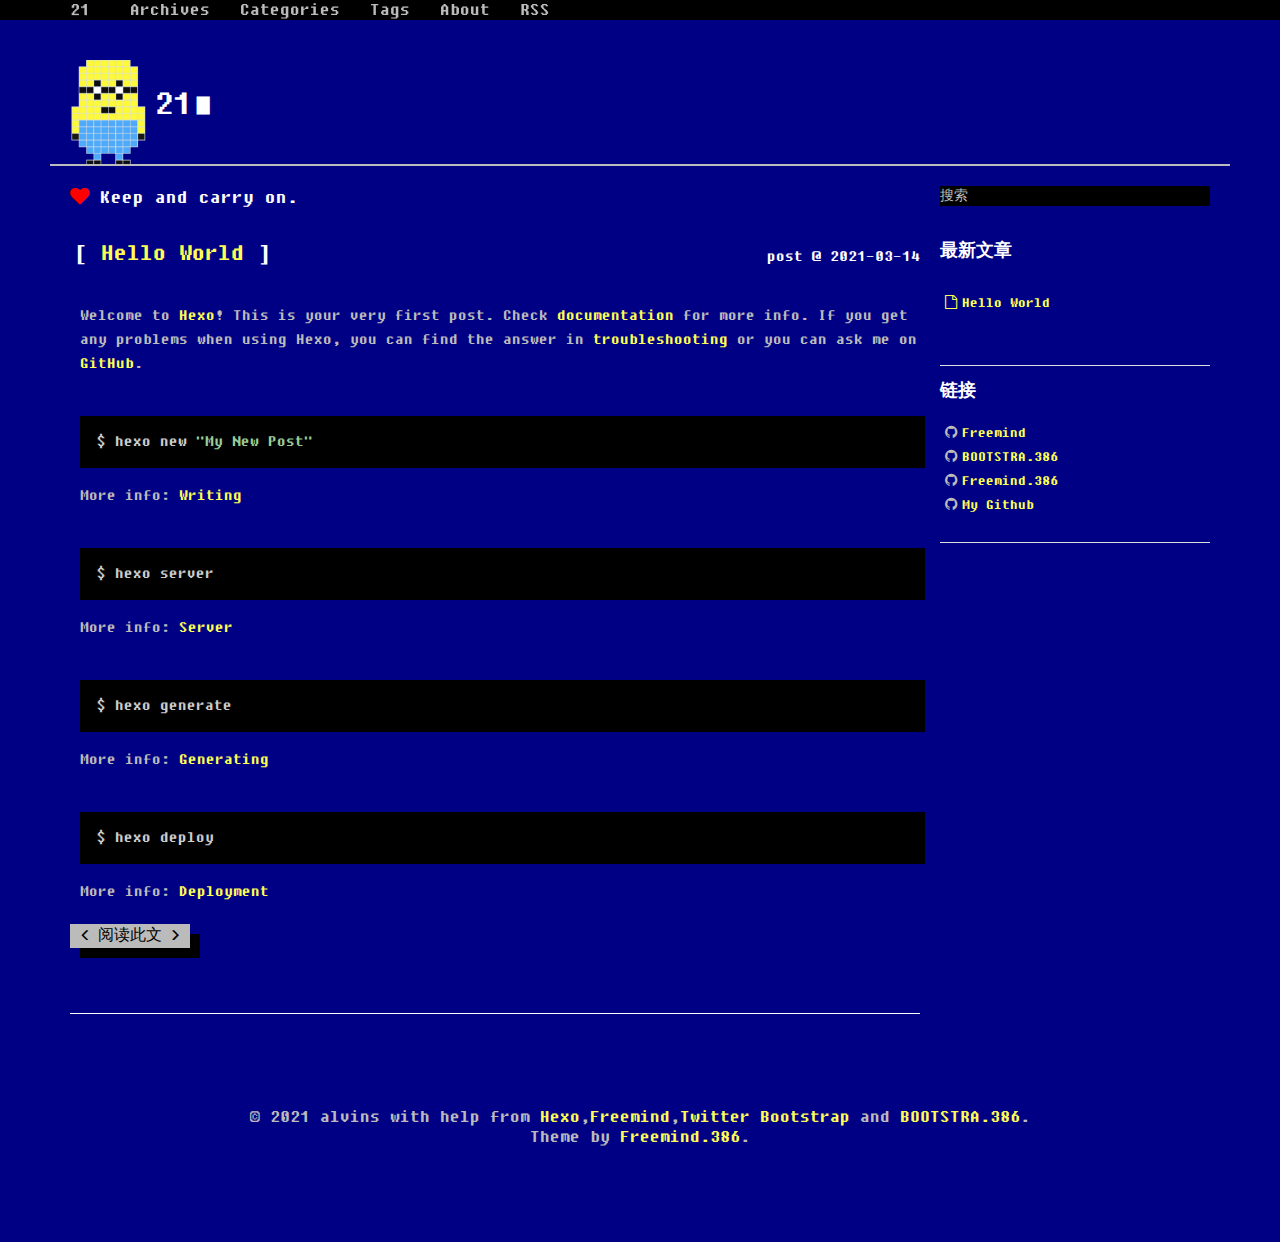
<file: index.html>
<!DOCTYPE HTML>
<html>
<head>
  <meta charset="utf-8">
  <meta http-equiv="pragma" content="no-cache">
  <meta http-equiv="cache-control" content="no-cache">
  <meta http-equiv="expires" content="0">
  
  <title>21</title>
  <meta name="author" content="alvins">
  
  
  <meta name="viewport" content="width=device-width, initial-scale=1, maximum-scale=1">

  
  <meta property="og:site_name" content="21"/>

  
    <meta property="og:image" content=""/>
  

  
  
    <link href="/favicon.png" rel="icon">
  
  
  <link rel="stylesheet" href="/css/bootstrap.min.css" media="screen" type="text/css">
  <link rel="stylesheet" href="/css/font-awesome.css" media="screen" type="text/css">
  <link rel="stylesheet" href="/css/style.css" media="screen" type="text/css">
  <link rel="stylesheet" href="/css/responsive.css" media="screen" type="text/css">
  <link rel="stylesheet" href="/css/highlight.css" media="screen" type="text/css">
  <link rel="stylesheet" href="/css/google-fonts.css" media="screen" type="text/css">
  <!--[if lt IE 9]><script src="//html5shiv.googlecode.com/svn/trunk/html5.js"></script><![endif]-->

  <script src="/js/jquery-2.0.3.min.js"></script>

  <!-- analytics -->
  
<script>
  (function(i,s,o,g,r,a,m){i['GoogleAnalyticsObject']=r;i[r]=i[r]||function(){
  (i[r].q=i[r].q||[]).push(arguments)},i[r].l=1*new Date();a=s.createElement(o),
  m=s.getElementsByTagName(o)[0];a.async=1;a.src=g;m.parentNode.insertBefore(a,m)
  })(window,document,'script','//www.google-analytics.com/analytics.js','ga');
  ga('create', 'UA-70812759-1', 'auto');
  ga('send', 'pageview');
</script>



<script>
var _hmt = _hmt || [];
(function() {
  var hm = document.createElement("script");
  hm.src = "//hm.baidu.com/hm.js?cb5448498d7169c668b07c2b255d62c1";
  var s = document.getElementsByTagName("script")[0]; 
  s.parentNode.insertBefore(hm, s);
})();
</script>


<meta name="generator" content="Hexo 5.4.0"></head>

 <body>  
  <nav id="main-nav" class="navbar navbar-inverse navbar-fixed-top" role="navigation">
    <div class="container">
      <button type="button" class="navbar-header navbar-toggle" data-toggle="collapse" data-target=".navbar-collapse">
		<span class="sr-only">Toggle navigation</span>
        <span class="icon-bar"></span>
        <span class="icon-bar"></span>
        <span class="icon-bar"></span>
      </button>
	  <a class="navbar-brand" href="/">21</a>
      <div class="collapse navbar-collapse nav-menu">
		<ul class="nav navbar-nav">
		  
		  <li>
			<a href="/archives" title="All the articles.">
			  <i class=""></i>Archives
			</a>
		  </li>
		  
		  <li>
			<a href="/categories" title="All the categories.">
			  <i class=""></i>Categories
			</a>
		  </li>
		  
		  <li>
			<a href="/tags" title="All the tags.">
			  <i class=""></i>Tags
			</a>
		  </li>
		  
		  <li>
			<a href="/about" title="About me.">
			  <i class=""></i>About
			</a>
		  </li>
		  
		  <li>
			<a href="/atom.xml" title="Subscribe me.">
			  <i class=""></i>RSS
			</a>
		  </li>
		  
		</ul>
      </div>
    </div> <!-- container -->
</nav>
<div class="clearfix"></div>

  <div class="container">
  	<div class="content">
    	 <div class="page-header logo">
  <h1>21<span class="blink-fast">∎</span></h1>
</div>

<div class="row page">

	
	<div class="col-md-9">
	

		<div class="slogan">


		<i class="fa fa-heart blink-slow"></i>

		Keep and carry on.

</div>    

		<div id="top_search"></div>
		<div class="mypage">
		
		<!-- title and entry -->
		
			
	
	<!-- display as entry -->
<div class="row">
	<div class="col-md-8">
		<h3 class="title">
			<a href="/2021/03/14/hello-world/" >Hello World</a>
		</h3>
		</div>
	<div class="col-md-4">
		<div class="date">post @ 2021-03-14  </div>
		</div>
	</div>
	


			<div class="entry">
  <div class="row">
	
	
		<p>Welcome to <a target="_blank" rel="noopener" href="https://hexo.io/">Hexo</a>! This is your very first post. Check <a target="_blank" rel="noopener" href="https://hexo.io/docs/">documentation</a> for more info. If you get any problems when using Hexo, you can find the answer in <a target="_blank" rel="noopener" href="https://hexo.io/docs/troubleshooting.html">troubleshooting</a> or you can ask me on <a target="_blank" rel="noopener" href="https://github.com/hexojs/hexo/issues">GitHub</a>.</p>
<h2 id="Quick-Start"><a href="#Quick-Start" class="headerlink" title="Quick Start"></a>Quick Start</h2><h3 id="Create-a-new-post"><a href="#Create-a-new-post" class="headerlink" title="Create a new post"></a>Create a new post</h3><pre class="highlight"><span class="line">$ hexo new <span class="string">&quot;My New Post&quot;</span></span><br></pre>

<p>More info: <a target="_blank" rel="noopener" href="https://hexo.io/docs/writing.html">Writing</a></p>
<h3 id="Run-server"><a href="#Run-server" class="headerlink" title="Run server"></a>Run server</h3><pre class="highlight"><span class="line">$ hexo server</span><br></pre>

<p>More info: <a target="_blank" rel="noopener" href="https://hexo.io/docs/server.html">Server</a></p>
<h3 id="Generate-static-files"><a href="#Generate-static-files" class="headerlink" title="Generate static files"></a>Generate static files</h3><pre class="highlight"><span class="line">$ hexo generate</span><br></pre>

<p>More info: <a target="_blank" rel="noopener" href="https://hexo.io/docs/generating.html">Generating</a></p>
<h3 id="Deploy-to-remote-sites"><a href="#Deploy-to-remote-sites" class="headerlink" title="Deploy to remote sites"></a>Deploy to remote sites</h3><pre class="highlight"><span class="line">$ hexo deploy</span><br></pre>

<p>More info: <a target="_blank" rel="noopener" href="https://hexo.io/docs/one-command-deployment.html">Deployment</a></p>

	
	</div>
  <a type="button" href="/2021/03/14/hello-world/#more" class="btn btn-default more">阅读此文</a>
</div>

		

		</div>

		<!-- pagination -->
		<div>
  		<center>
		<div class="pagination">

   
</div>

  		</center>
		</div>

		
		
	</div> <!-- col-md-9 -->

	
		<div class="col-md-3">
	<div id="sidebar">
	
			
  <div id="site_search">
   <div class="form-group">
    <input type="text" id="local-search-input" name="q" results="0" placeholder="搜索" class="st-search-input st-default-search-input form-control"/>
   </div>  
  <div id="local-search-result"></div>
  </div>


		
			
		
			

		
			
<div class="widget">
  <h4>最新文章</h4>
  <ul class="entry list-unstyled">
    
      <li>
        <a href="/2021/03/14/hello-world/" ><i class="fa fa-file-o"></i>Hello World</a>
      </li>
    
  </ul>
</div>

		
			
<div class="widget">
	<h4>链接</h4>
	<ul class="blogroll list-unstyled">
	
		<li><i class="fa fa-github"></i><a href="https://github.com/wzpan/hexo-theme-freemind" title="Freemind's Github repository." target="_blank"]);">Freemind</a></li>
	
		<li><i class="fa fa-github"></i><a href="https://github.com/kristopolous/BOOTSTRA.386" title="BOOTSTRA.386's Github repository." target="_blank"]);">BOOTSTRA.386</a></li>
	
		<li><i class="fa fa-github"></i><a href="https://github.com/blackshow/hexo-theme-freemind.386" title="Freemind.386's Github repository." target="_blank"]);">Freemind.386</a></li>
	
		<li><i class="fa fa-github"></i><a href="http://www.github.com/blackshow" title="My Github account." target="_blank"]);">My Github</a></li>
	
	</ul>
</div>


		
	</div> <!-- sidebar -->
</div> <!-- col-md-3 -->

	
	
</div> <!-- row-fluid -->
	</div>
  </div>
  <div class="container-narrow">
  <footer> <p>
  &copy; 2021 alvins
  
      with help from <a href="http://hexo.io/" target="_blank">Hexo</a>,<a target="_blank" rel="noopener" href="http://github.com/wzpan/hexo-theme-freemind/">Freemind</a>,<a href="http://getbootstrap.com/" target="_blank">Twitter Bootstrap</a> and <a href="http://getbootstrap.com/" target="_blank">BOOTSTRA.386</a>. 
     <br> Theme by <a target="_blank" rel="noopener" href="http://github.com/wzpan/hexo-theme-freemind/">Freemind.386</a>.    
</p>
 </footer>
</div> <!-- container-narrow -->
  


  
<a id="gotop" href="#">   
  <span>⬆︎TOP</span>
</a>

<script src="/js/jquery.imagesloaded.min.js"></script>
<script src="/js/gallery.js"></script>
<script src="/js/bootstrap.min.js"></script>
<script src="/js/main.js"></script>
<script src="/js/search.js"></script> 


<link rel="stylesheet" href="/fancybox/jquery.fancybox.css" media="screen" type="text/css">
<script src="/fancybox/jquery.fancybox.pack.js"></script>
<script type="text/javascript">
(function($){
  $('.fancybox').fancybox();
})(jQuery);
</script>



</body>
   </html>
</file>
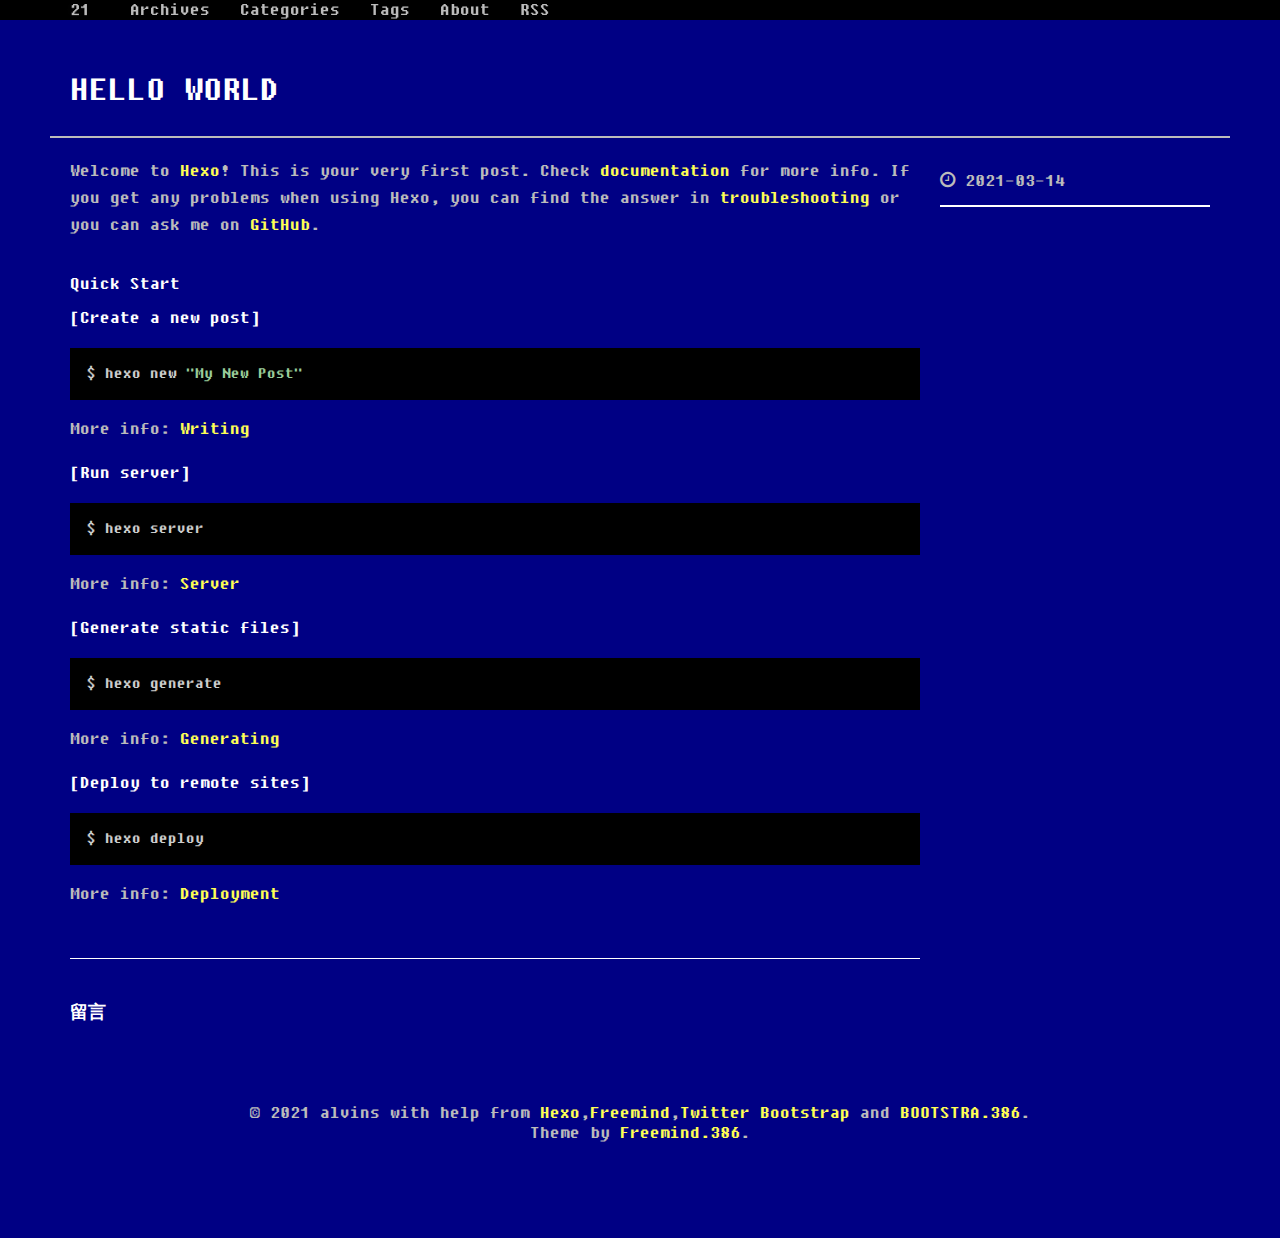
<file: 2021/03/14/hello-world/index.html>
<!DOCTYPE HTML>
<html>
<head>
  <meta charset="utf-8">
  <meta http-equiv="pragma" content="no-cache">
  <meta http-equiv="cache-control" content="no-cache">
  <meta http-equiv="expires" content="0">
  
  <title>Hello World | 21</title>
  <meta name="author" content="alvins">
  
  <meta name="description" content="Welcome to Hexo! This is your very first post. Check documentation for more info. If you get any problems when using Hexo, you can find the answer in ">
  
  
  <meta name="viewport" content="width=device-width, initial-scale=1, maximum-scale=1">

  <meta property="og:title" content="Hello World"/>
  <meta property="og:site_name" content="21"/>

  
    <meta property="og:image" content=""/>
  

  
  
    <link href="/favicon.png" rel="icon">
  
  
  <link rel="stylesheet" href="/css/bootstrap.min.css" media="screen" type="text/css">
  <link rel="stylesheet" href="/css/font-awesome.css" media="screen" type="text/css">
  <link rel="stylesheet" href="/css/style.css" media="screen" type="text/css">
  <link rel="stylesheet" href="/css/responsive.css" media="screen" type="text/css">
  <link rel="stylesheet" href="/css/highlight.css" media="screen" type="text/css">
  <link rel="stylesheet" href="/css/google-fonts.css" media="screen" type="text/css">
  <!--[if lt IE 9]><script src="//html5shiv.googlecode.com/svn/trunk/html5.js"></script><![endif]-->

  <script src="/js/jquery-2.0.3.min.js"></script>

  <!-- analytics -->
  
<script>
  (function(i,s,o,g,r,a,m){i['GoogleAnalyticsObject']=r;i[r]=i[r]||function(){
  (i[r].q=i[r].q||[]).push(arguments)},i[r].l=1*new Date();a=s.createElement(o),
  m=s.getElementsByTagName(o)[0];a.async=1;a.src=g;m.parentNode.insertBefore(a,m)
  })(window,document,'script','//www.google-analytics.com/analytics.js','ga');
  ga('create', 'UA-70812759-1', 'auto');
  ga('send', 'pageview');
</script>



<script>
var _hmt = _hmt || [];
(function() {
  var hm = document.createElement("script");
  hm.src = "//hm.baidu.com/hm.js?cb5448498d7169c668b07c2b255d62c1";
  var s = document.getElementsByTagName("script")[0]; 
  s.parentNode.insertBefore(hm, s);
})();
</script>


<meta name="generator" content="Hexo 5.4.0"></head>

 <body>  
  <nav id="main-nav" class="navbar navbar-inverse navbar-fixed-top" role="navigation">
    <div class="container">
      <button type="button" class="navbar-header navbar-toggle" data-toggle="collapse" data-target=".navbar-collapse">
		<span class="sr-only">Toggle navigation</span>
        <span class="icon-bar"></span>
        <span class="icon-bar"></span>
        <span class="icon-bar"></span>
      </button>
	  <a class="navbar-brand" href="/">21</a>
      <div class="collapse navbar-collapse nav-menu">
		<ul class="nav navbar-nav">
		  
		  <li>
			<a href="/archives" title="All the articles.">
			  <i class=""></i>Archives
			</a>
		  </li>
		  
		  <li>
			<a href="/categories" title="All the categories.">
			  <i class=""></i>Categories
			</a>
		  </li>
		  
		  <li>
			<a href="/tags" title="All the tags.">
			  <i class=""></i>Tags
			</a>
		  </li>
		  
		  <li>
			<a href="/about" title="About me.">
			  <i class=""></i>About
			</a>
		  </li>
		  
		  <li>
			<a href="/atom.xml" title="Subscribe me.">
			  <i class=""></i>RSS
			</a>
		  </li>
		  
		</ul>
      </div>
    </div> <!-- container -->
</nav>
<div class="clearfix"></div>

  <div class="container">
  	<div class="content">
    	 


	
		<div class="page-header">
			<h1> Hello World</h1>
		</div>
	



<div class="row post">
	<!-- cols -->
	
	<div id="top_meta"></div>
	<div class="col-md-9">
	

	<!-- content -->
	<div class="mypage">		
	  		

	  <p>Welcome to <a target="_blank" rel="noopener" href="https://hexo.io/">Hexo</a>! This is your very first post. Check <a target="_blank" rel="noopener" href="https://hexo.io/docs/">documentation</a> for more info. If you get any problems when using Hexo, you can find the answer in <a target="_blank" rel="noopener" href="https://hexo.io/docs/troubleshooting.html">troubleshooting</a> or you can ask me on <a target="_blank" rel="noopener" href="https://github.com/hexojs/hexo/issues">GitHub</a>.</p>
<h2 id="Quick-Start"><a href="#Quick-Start" class="headerlink" title="Quick Start"></a>Quick Start</h2><h3 id="Create-a-new-post"><a href="#Create-a-new-post" class="headerlink" title="Create a new post"></a>Create a new post</h3><pre class="highlight"><span class="line">$ hexo new <span class="string">&quot;My New Post&quot;</span></span><br></pre>

<p>More info: <a target="_blank" rel="noopener" href="https://hexo.io/docs/writing.html">Writing</a></p>
<h3 id="Run-server"><a href="#Run-server" class="headerlink" title="Run server"></a>Run server</h3><pre class="highlight"><span class="line">$ hexo server</span><br></pre>

<p>More info: <a target="_blank" rel="noopener" href="https://hexo.io/docs/server.html">Server</a></p>
<h3 id="Generate-static-files"><a href="#Generate-static-files" class="headerlink" title="Generate static files"></a>Generate static files</h3><pre class="highlight"><span class="line">$ hexo generate</span><br></pre>

<p>More info: <a target="_blank" rel="noopener" href="https://hexo.io/docs/generating.html">Generating</a></p>
<h3 id="Deploy-to-remote-sites"><a href="#Deploy-to-remote-sites" class="headerlink" title="Deploy to remote sites"></a>Deploy to remote sites</h3><pre class="highlight"><span class="line">$ hexo deploy</span><br></pre>

<p>More info: <a target="_blank" rel="noopener" href="https://hexo.io/docs/one-command-deployment.html">Deployment</a></p>
	  
	</div>

	<div>
  	<center>
	<div class="pagination">

    
</div>

    </center>
	</div>
	
	<!-- comment -->
	
<section id="comment">
    <h2 class="title">留言</h2>

    
</section>


	</div> <!-- col-md-9/col-md-12 -->
		
	
	<div id="side_meta">
		<div class="col-md-3" id="post_meta"> 

	<!-- date -->
	
	<div class="meta-widget">
	<i class="fa fa-clock-o"></i>
	2021-03-14 
	</div>
	

	<!-- categories -->
    

	<!-- tags -->
		

	<!-- toc -->
	<div class="meta-widget">
	
	</div>
	
    <hr>
	
</div><!-- col-md-3 -->

	</div>
		

</div><!-- row -->



	</div>
  </div>
  <div class="container-narrow">
  <footer> <p>
  &copy; 2021 alvins
  
      with help from <a href="http://hexo.io/" target="_blank">Hexo</a>,<a target="_blank" rel="noopener" href="http://github.com/wzpan/hexo-theme-freemind/">Freemind</a>,<a href="http://getbootstrap.com/" target="_blank">Twitter Bootstrap</a> and <a href="http://getbootstrap.com/" target="_blank">BOOTSTRA.386</a>. 
     <br> Theme by <a target="_blank" rel="noopener" href="http://github.com/wzpan/hexo-theme-freemind/">Freemind.386</a>.    
</p>
 </footer>
</div> <!-- container-narrow -->
  


  
<a id="gotop" href="#">   
  <span>⬆︎TOP</span>
</a>

<script src="/js/jquery.imagesloaded.min.js"></script>
<script src="/js/gallery.js"></script>
<script src="/js/bootstrap.min.js"></script>
<script src="/js/main.js"></script>
<script src="/js/search.js"></script> 


<link rel="stylesheet" href="/fancybox/jquery.fancybox.css" media="screen" type="text/css">
<script src="/fancybox/jquery.fancybox.pack.js"></script>
<script type="text/javascript">
(function($){
  $('.fancybox').fancybox();
})(jQuery);
</script>



</body>
   </html>
</file>
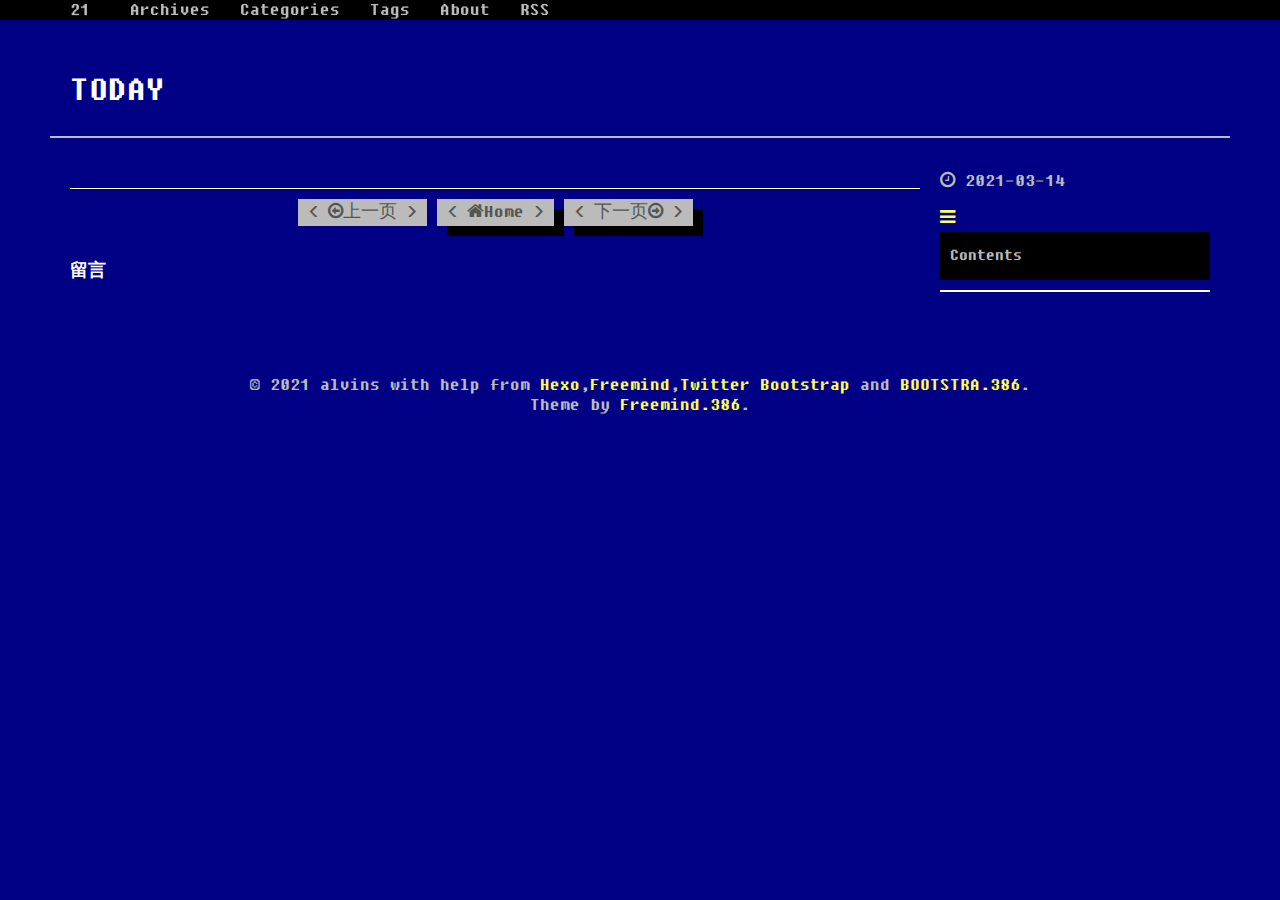
<file: 2021/03/14/today/index.html>
<!DOCTYPE HTML>
<html>
<head>
  <meta charset="utf-8">
  <meta http-equiv="pragma" content="no-cache">
  <meta http-equiv="cache-control" content="no-cache">
  <meta http-equiv="expires" content="0">
  
  <title>today | 21</title>
  <meta name="author" content="alvins">
  
  
  <meta name="viewport" content="width=device-width, initial-scale=1, maximum-scale=1">

  <meta property="og:title" content="today"/>
  <meta property="og:site_name" content="21"/>

  
    <meta property="og:image" content=""/>
  

  
  
    <link href="/favicon.png" rel="icon">
  
  
  <link rel="stylesheet" href="/css/bootstrap.min.css" media="screen" type="text/css">
  <link rel="stylesheet" href="/css/font-awesome.css" media="screen" type="text/css">
  <link rel="stylesheet" href="/css/style.css" media="screen" type="text/css">
  <link rel="stylesheet" href="/css/responsive.css" media="screen" type="text/css">
  <link rel="stylesheet" href="/css/highlight.css" media="screen" type="text/css">
  <link rel="stylesheet" href="/css/google-fonts.css" media="screen" type="text/css">
  <!--[if lt IE 9]><script src="//html5shiv.googlecode.com/svn/trunk/html5.js"></script><![endif]-->

  <script src="/js/jquery-2.0.3.min.js"></script>

  <!-- analytics -->
  
<script>
  (function(i,s,o,g,r,a,m){i['GoogleAnalyticsObject']=r;i[r]=i[r]||function(){
  (i[r].q=i[r].q||[]).push(arguments)},i[r].l=1*new Date();a=s.createElement(o),
  m=s.getElementsByTagName(o)[0];a.async=1;a.src=g;m.parentNode.insertBefore(a,m)
  })(window,document,'script','//www.google-analytics.com/analytics.js','ga');
  ga('create', 'UA-70812759-1', 'auto');
  ga('send', 'pageview');
</script>



<script>
var _hmt = _hmt || [];
(function() {
  var hm = document.createElement("script");
  hm.src = "//hm.baidu.com/hm.js?cb5448498d7169c668b07c2b255d62c1";
  var s = document.getElementsByTagName("script")[0]; 
  s.parentNode.insertBefore(hm, s);
})();
</script>


<meta name="generator" content="Hexo 5.4.0"></head>

 <body>  
  <nav id="main-nav" class="navbar navbar-inverse navbar-fixed-top" role="navigation">
    <div class="container">
      <button type="button" class="navbar-header navbar-toggle" data-toggle="collapse" data-target=".navbar-collapse">
		<span class="sr-only">Toggle navigation</span>
        <span class="icon-bar"></span>
        <span class="icon-bar"></span>
        <span class="icon-bar"></span>
      </button>
	  <a class="navbar-brand" href="/">21</a>
      <div class="collapse navbar-collapse nav-menu">
		<ul class="nav navbar-nav">
		  
		  <li>
			<a href="/archives" title="All the articles.">
			  <i class=""></i>Archives
			</a>
		  </li>
		  
		  <li>
			<a href="/categories" title="All the categories.">
			  <i class=""></i>Categories
			</a>
		  </li>
		  
		  <li>
			<a href="/tags" title="All the tags.">
			  <i class=""></i>Tags
			</a>
		  </li>
		  
		  <li>
			<a href="/about" title="About me.">
			  <i class=""></i>About
			</a>
		  </li>
		  
		  <li>
			<a href="/atom.xml" title="Subscribe me.">
			  <i class=""></i>RSS
			</a>
		  </li>
		  
		</ul>
      </div>
    </div> <!-- container -->
</nav>
<div class="clearfix"></div>

  <div class="container">
  	<div class="content">
    	 


	
		<div class="page-header">
			<h1> today</h1>
		</div>
	



<div class="row post">
	<!-- cols -->
	
	<div id="top_meta"></div>
	<div class="col-md-9">
	

	<!-- content -->
	<div class="mypage">		
	  		

	  	  
	</div>

	<div>
  	<center>
	<div class="pagination">

    
    
    <a type="button" class="btn btn-default disabled"><i class="fa fa-arrow-circle-o-left"></i>上一页</a>
    

    <a href="/" type="button" class="btn btn-default"><i class="fa fa-home"></i>Home</a>
    
    <a href="/2021/03/14/404/" type="button" class="btn btn-default ">下一页<i
                class="fa fa-arrow-circle-o-right"></i></a>
    

    
</div>

    </center>
	</div>
	
	<!-- comment -->
	
<section id="comment">
    <h2 class="title">留言</h2>

    
</section>


	</div> <!-- col-md-9/col-md-12 -->
		
	
	<div id="side_meta">
		<div class="col-md-3" id="post_meta"> 

	<!-- date -->
	
	<div class="meta-widget">
	<i class="fa fa-clock-o"></i>
	2021-03-14 
	</div>
	

	<!-- categories -->
    

	<!-- tags -->
		

	<!-- toc -->
	<div class="meta-widget">
	
	   <a data-toggle="collapse" data-target="#toc"><i class="fa fa-bars"></i></a>
	   <div id="toc" class="toc collapse in">
		   <span class="toc-title">Contents</span>
			
		</div>
	
	</div>
	
    <hr>
	
</div><!-- col-md-3 -->

	</div>
		

</div><!-- row -->



	</div>
  </div>
  <div class="container-narrow">
  <footer> <p>
  &copy; 2021 alvins
  
      with help from <a href="http://hexo.io/" target="_blank">Hexo</a>,<a target="_blank" rel="noopener" href="http://github.com/wzpan/hexo-theme-freemind/">Freemind</a>,<a href="http://getbootstrap.com/" target="_blank">Twitter Bootstrap</a> and <a href="http://getbootstrap.com/" target="_blank">BOOTSTRA.386</a>. 
     <br> Theme by <a target="_blank" rel="noopener" href="http://github.com/wzpan/hexo-theme-freemind/">Freemind.386</a>.    
</p>
 </footer>
</div> <!-- container-narrow -->
  


  
<a id="gotop" href="#">   
  <span>⬆︎TOP</span>
</a>

<script src="/js/jquery.imagesloaded.min.js"></script>
<script src="/js/gallery.js"></script>
<script src="/js/bootstrap.min.js"></script>
<script src="/js/main.js"></script>
<script src="/js/search.js"></script> 


<link rel="stylesheet" href="/fancybox/jquery.fancybox.css" media="screen" type="text/css">
<script src="/fancybox/jquery.fancybox.pack.js"></script>
<script type="text/javascript">
(function($){
  $('.fancybox').fancybox();
})(jQuery);
</script>



</body>
   </html>
</file>
<file: css/style.css>
.container-narrow{margin:0 auto;max-width:970px}.container-narrow>footer{margin-top:20px;text-align:center}.container-narrow>footer p{padding:5px;display:inline-block;-webkit-border-radius:6px;-moz-border-radius:6px;border-radius:6px}body{position:relative;padding-top:40px;padding-bottom:70px}.content{padding:20px;margin:20px -20px;-webkit-border-radius:6px 6px 6px 6px;-moz-border-radius:6px 6px 6px 6px;border-radius:6px 6px 6px 6px}#sidebar{font-size:.9em}.post{font-size:1.0em}.page{font-size:16px}.page,.post{line-height:1.5em;font-family:DOS,SimHei,Monaco,Menlo,Consolas,'Courier New',monospace}.page .more{text-pull:right}.post .date{margin-bottom:20px;font-weight:bold}.mypage{padding-bottom:30px;border-bottom:1px solid #fff}.navbar-brand{text-shadow:0 1px 0 rgba(255,255,255,.1),0 0 30px rgba(255,255,255,.125);-webkit-transition:all .2s linear;-moz-transition:all .2s linear;transition:all .2s linear}.navbar-brand:hover{text-decoration:none;text-shadow:0 1px 0 rgba(255,255,255,.1),0 0 30px rgba(255,255,255,.4)}.pagination{margin:10px 0}.pagination a{color:#555}li i{margin-right:5px;margin-left:5px}.listing-item{line-height:24px}.meta-widget{margin:10px 0}.meta-widget a{color:#fefe54}.tag_box{margin:0;overflow:hidden}.tag_box li{line-height:28px}.tag_box li i{opacity:.9}.tag_box.inline li{float:left}.tag_box a{padding:2px 6px;margin:2px;background:#e5e5e5;color:#555;border-radius:3px;text-decoration:none;border:1px dashed #bbb}.tag_box a span{vertical-align:super;font-size:.8em}.tag_box a:hover{background-color:#397bdd;color:#FFF}.tag_box a.active{background:#57a957;border:1px solid #4c964d;color:#FFF}.widget{padding-top:15px;padding-bottom:15px;border-bottom:1px solid #e0e0e0}#local-search-input{background-color:#000;color:#fff;text-fill-color:#bbb;-webkit-text-fill-color:#bbb}#local-search-result{scroll:auto;overflow:auto;max-height:3in;background-color:#000}ul.search-result-list{padding-left:10px}a.search-result-title{font-weight:bold}p.search-result{color:#555}em.search-keyword{border-bottom:1px dashed #4088b8;font-weight:bold}.tagcloud .entry{width:100%}a{color:#fefe54}a:focus{color:#fefe54;background:#a50}a:hover{color:#fefe54;background:#a50}a:active{color:#fefe54;background:#a50}a.label-anchor{position:relative;display:block;text-align:right;width:200px;left:-210px;font-family:DOS,SimHei,Monaco,Menlo,Consolas,'Courier New',monospace}a.label-anchor:target span{background-color:#b94a48}a.label-anchor:hover{text-decoration:none}a.label-anchor span{font-weight:bold;line-height:0;color:#fff;text-shadow:0 -1px 0 rgba(0,0,0,0.25);white-space:nowrap;background-color:#666;padding:1px 4px 2px;-webkit-border-radius:3px;-moz-border-radius:3px;border-radius:3px}a.inline-ref{border-bottom:dotted 1px #333;color:black}a.inline-ref:hover{text-decoration:none;border-bottom:solid 1px #000}blockquote{border-left:5px solid #ccc;font-size:.9em;background-color:#008000}blockquote p,blockquote ol,blockquote ul,blockquote li,.slogan{font-family:DOS,SimHei,Monaco,Menlo,Consolas,'Courier New',monospace}img,video{max-width:97.5%;margin:15px auto;display:block;height:auto}.slogan .icon-heart{opacity:.5;margin-right:5px;margin-top:3px}.slogan .icon-heart:hover{opacity:1}.slogan{font-size:1.2em;color:#fff;display:block;margin-bottom:1.2em}.blink-fast{animation-duration:.5s;animation-name:blink;animation-iteration-count:infinite;animation-direction:alternate;animation-timing-function:ease-in-out}.blink-slow{animation-duration:1s;animation-name:blink;animation-iteration-count:infinite;animation-direction:alternate;animation-timing-function:ease-in-out}@keyframes blink{0%{opacity:1}50%{opacity:.8}100%{opacity:0}}#gotop{display:block;width:90px;height:36px;position:fixed;bottom:40px;right:50px;text-decoration:none;display:none;background-color:#000}#gotop span{display:block;color:#fff}#gotop span:hover{color:#aaa}#gotop span{font-size:24px;text-align:center;line-height:35px;vertical-align:bottom}header h1{font-weight:normal;line-height:1.2em;margin-bottom:.6667em}h1{font-size:1.5em;line-height:1.2em;margin-bottom:.6667em}h1,h2,h3,h4,h5,h6{text-rendering:optimizelegibility;font-weight:bold;font-family:DOS,SimHei,Monaco,Menlo,Consolas,'Courier New',monospace;color:#fff}h2{color:#fff;padding-top:40px;margin:-25px 0 .83em}.page-header{-webkit-background-clip:border-box;-webkit-background-origin:padding-box;-webkit-background-size:cover;padding:10px 20px 0 20px;margin:-20px -20px 20px;color:#fff;border-radius:6px 6px 0 0;font-size:1.3em}.page .entry{padding-top:10px;padding-bottom:25px}.page .entry .row{padding-left:20px;padding-right:5px}.page .entry h2{display:block;overflow:hidden;width:0;height:0;margin:-20px 0}.page .entry h3{display:block;overflow:hidden;width:0;height:0}.page .entry .col-md-8{margin:10px 0}.page .entry .thumbnail{margin:10px}.page h3.title{position:relative;padding:5px 5px 5px 5px;font-size:1.5em;line-height:1.3em;font-weight:bold;font-family:DOS,SimHei,Monaco,Menlo,Consolas,'Courier New',monospace}.page h3.title div.article-title{width:80%}.page h3.title div.date{float:right;font-size:.7em;color:#777}.archive-ul>.caret{vertical-align:7px;margin-left:5px;opacity:.3}.archive-ul:hover>.caret{opacity:1}.toc{font-size:10pt;width:auto;padding:10px;background:#000}.toc .toc-title{font-size:125%}.toc-article{list-style:circle;line-height:1em;margin-bottom:0;padding:10px 20px}.toc-article li{margin-left:5px!important;padding:0!important}.toc-article ol{list-style:square;padding:5px 20px}.toc-article ol ol{list-style:circle;padding:5px 20px}.line{height:20px}table{border-collapse:separate;border-spacing:0;vertical-align:middle}th{padding:12px 10px 12px 10px;border-bottom:1px dashed #4088b8}td{padding:7px 10px 7px 10px;text-align:left;font-weight:normal;vertical-align:middle}.cf:before,.cf:after{content:"";display:table}.cf:after{clear:both}.cf{*zoom:1}hr{border-top:2px solid #fff}.btn{margin-bottom:10px}.btn:active{-webkit-box-shadow:#000 0 0 0 0;box-shadow:#000 0 0 0 0;margin:10px 0 0 10px;outline:#000 none;background:#bbb!important}.ds-thread{font-size:.8em}.logo{background:url("../favicon.png") no-repeat left top;background-size:5em}.logo>h1{padding-left:2.4em;font-size:1.5em;line-height:2.0em}.fa-heart:before{color:#f00}pre code{border-width:0!important}pre{border-width:0!important;font-size:16px!important}pre,.highlight,.gist{background:#000!important;-webkit-border-radius:0!important;-moz-border-radius:0!important;border-radius:0!important}figure{border-width:0!important}.alert-success{color:#fefe54}.thumbnail{border:0}.date{color:#fff;line-height:3em;text-align:right}pre,code{font-family:DOS,Monaco,Menlo,Consolas,"Courier New",monospace!important}.fancybox-close:hover{background:url("../fancybox/fancybox_sprite.png")}.fancybox-close:focus{background:url("../fancybox/fancybox_sprite.png")}.fancybox-close:active{background:url("../fancybox/fancybox_sprite.png")}
</file>
<file: css/responsive.css>
@media(min-width:1200px){.page .entry .thumbnail{float:right;width:300px}}@media(min-width:980px) and (max-width:1199px){.page .entry .thumbnail{float:right;width:31.623931623931625%;*width:31.570740134569924%}}@media(min-width:768px) and (max-width:979px){.page .entry .thumbnail{float:right;width:200px}}@media(min-width:481px) and (max-width:767px){.page .entry .thumbnail{float:right;width:31.491712707182323%;*width:31.43852121782062%}}@media(max-width:480px){.page .entry .thumbnail{margin-left:0}}
</file>
<file: css/highlight.css>
pre,.highlight,.gist{background:#333;margin:1em 0;padding:1em 2%;overflow:auto;color:#ccc;font-size:14px;text-shadow:none;-webkit-border-radius:4px;-moz-border-radius:4px;border-radius:4px;border-style:solid;border-color:#ddd;border-width:1px 0;line-height:20px}code{background:#eee;border:1px solid #d6d6d6;padding:0 5px;margin:0 2px;font-size:90%;text-shadow:0 1px #fff;word-break:break-all;word-wrap:break-word;white-space:normal}.highlight .gutter pre{text-align:left;padding-right:20px;width:100%;color:#666}pre,code{font-family:Menlo,"Bitstream Vera Sans Mono","DejaVu Sans Mono",Monaco,Consolas,monospace}pre code{background:0;text-shadow:none;padding:0}.highlight pre{border:0;margin:0;padding:0;white-space:pre}.highlight table{margin:0;width:auto}.highlight td{border:0;padding:0}.container .gist .gist-file{border:0;font-family:Menlo,"Bitstream Vera Sans Mono","DejaVu Sans Mono",Monaco,Consolas,monospace;margin:0}.container .gist .gist-file .gist-data{background:0;border:0}.container .gist .gist-file .gist-data .line-numbers{background:0;border:0;padding-right:20px;color:#666;text-align:left}.container .gist .gist-file .gist-data .line-data{padding:0!important}.container .gist .gist-file .highlight{margin:0;padding:0;border:0}.container .gist .gist-file .gist-meta{background:#333;color:#999;font:.85em "Helvetica Neue",Helvetica,Arial,sans-serif;text-shadow:0;padding:0;margin-top:1em;margin-left:20px}.container .gist .gist-file .gist-meta a{color:#258fb8;font-weight:normal}.container .gist .gist-file .gist-meta a:hover{text-decoration:underline}.highlight figcaption{zoom:1;font-size:.85em;color:#999;line-height:1em;margin-bottom:1em}.highlight figcaption:before,.highlight figcaption:after{content:"";display:table}.highlight figcaption:after{clear:both}.highlight figcaption a{float:right}pre .comment,pre .title{color:#999}pre .variable,pre .attribute,pre .tag,pre .regexp,pre .ruby .constant,pre .xml .tag .title,pre .xml .pi,pre .xml .doctype,pre .html .doctype,pre .css .id,pre .css .class,pre .css .pseudo{color:#f2777a}pre .number,pre .preprocessor,pre .built_in,pre .literal,pre .params,pre .constant{color:#f99157}pre .class,pre .ruby .class .title,pre .css .rules .attribute{color:#9c9}pre .string,pre .value,pre .inheritance,pre .header,pre .ruby .symbol,pre .xml .cdata{color:#9c9}pre .css .hexcolor{color:#6cc}pre .function,pre .python .decorator,pre .python .title,pre .ruby .function .title,pre .ruby .title .keyword,pre .perl .sub,pre .javascript .title,pre .coffeescript .title{color:#69c}pre .keyword,pre .javascript .function{color:#c9c}
</file>
<file: css/google-fonts.css>
@font-face{font-family:'Droid Serif';font-style:normal;font-weight:400;src:local('Droid Serif'),local('DroidSerif'),url('../fonts/google-fonts/0AKsP294HTD-nvJgucYTaIbN6UDyHWBl620a-IRfuBk.woff') format('woff')}@font-face{font-family:'Droid Serif';font-style:italic;font-weight:400;src:local('Droid Serif Italic'),local('DroidSerif-Italic'),url('../fonts/google-fonts/cj2hUnSRBhwmSPr9kS5899kZXW4sYc4BjuAIFc1SXII.woff') format('woff')}@font-face{font-family:'PT Sans';font-style:normal;font-weight:400;src:local('PT Sans'),local('PTSans-Regular'),url('../fonts/google-fonts/LKf8nhXsWg5ybwEGXk8UBQ.woff') format('woff')}@font-face{font-family:'PT Sans';font-style:normal;font-weight:700;src:local('PT Sans Bold'),local('PTSans-Bold'),url('../fonts/google-fonts/0XxGQsSc1g4rdRdjJKZrNBsxEYwM7FgeyaSgU71cLG0.woff') format('woff')}@font-face{font-family:'PT Sans';font-style:italic;font-weight:400;src:local('PT Sans Italic'),local('PTSans-Italic'),url('../fonts/google-fonts/PIPMHY90P7jtyjpXuZ2cLD8E0i7KZn-EPnyo3HZu7kw.woff') format('woff')}@font-face{font-family:'PT Sans';font-style:italic;font-weight:700;src:local('PT Sans Bold Italic'),local('PTSans-BoldItalic'),url('../fonts/google-fonts/lILlYDvubYemzYzN7GbLkHhCUOGz7vYGh680lGh-uXM.woff') format('woff')}@font-face{font-family:'PT Sans Narrow';font-style:normal;font-weight:400;src:local('PT Sans Narrow'),local('PTSans-Narrow'),url('../fonts/google-fonts/UyYrYy3ltEffJV9QueSi4RdbPw3QSf9R-kE0EsQUn2A.woff') format('woff')}@font-face{font-family:'Roboto';font-style:normal;font-weight:400;src:local('Roboto Regular'),local('Roboto-Regular'),url('../fonts/google-fonts/2UX7WLTfW3W8TclTUvlFyQ.woff') format('woff')}
</file>
